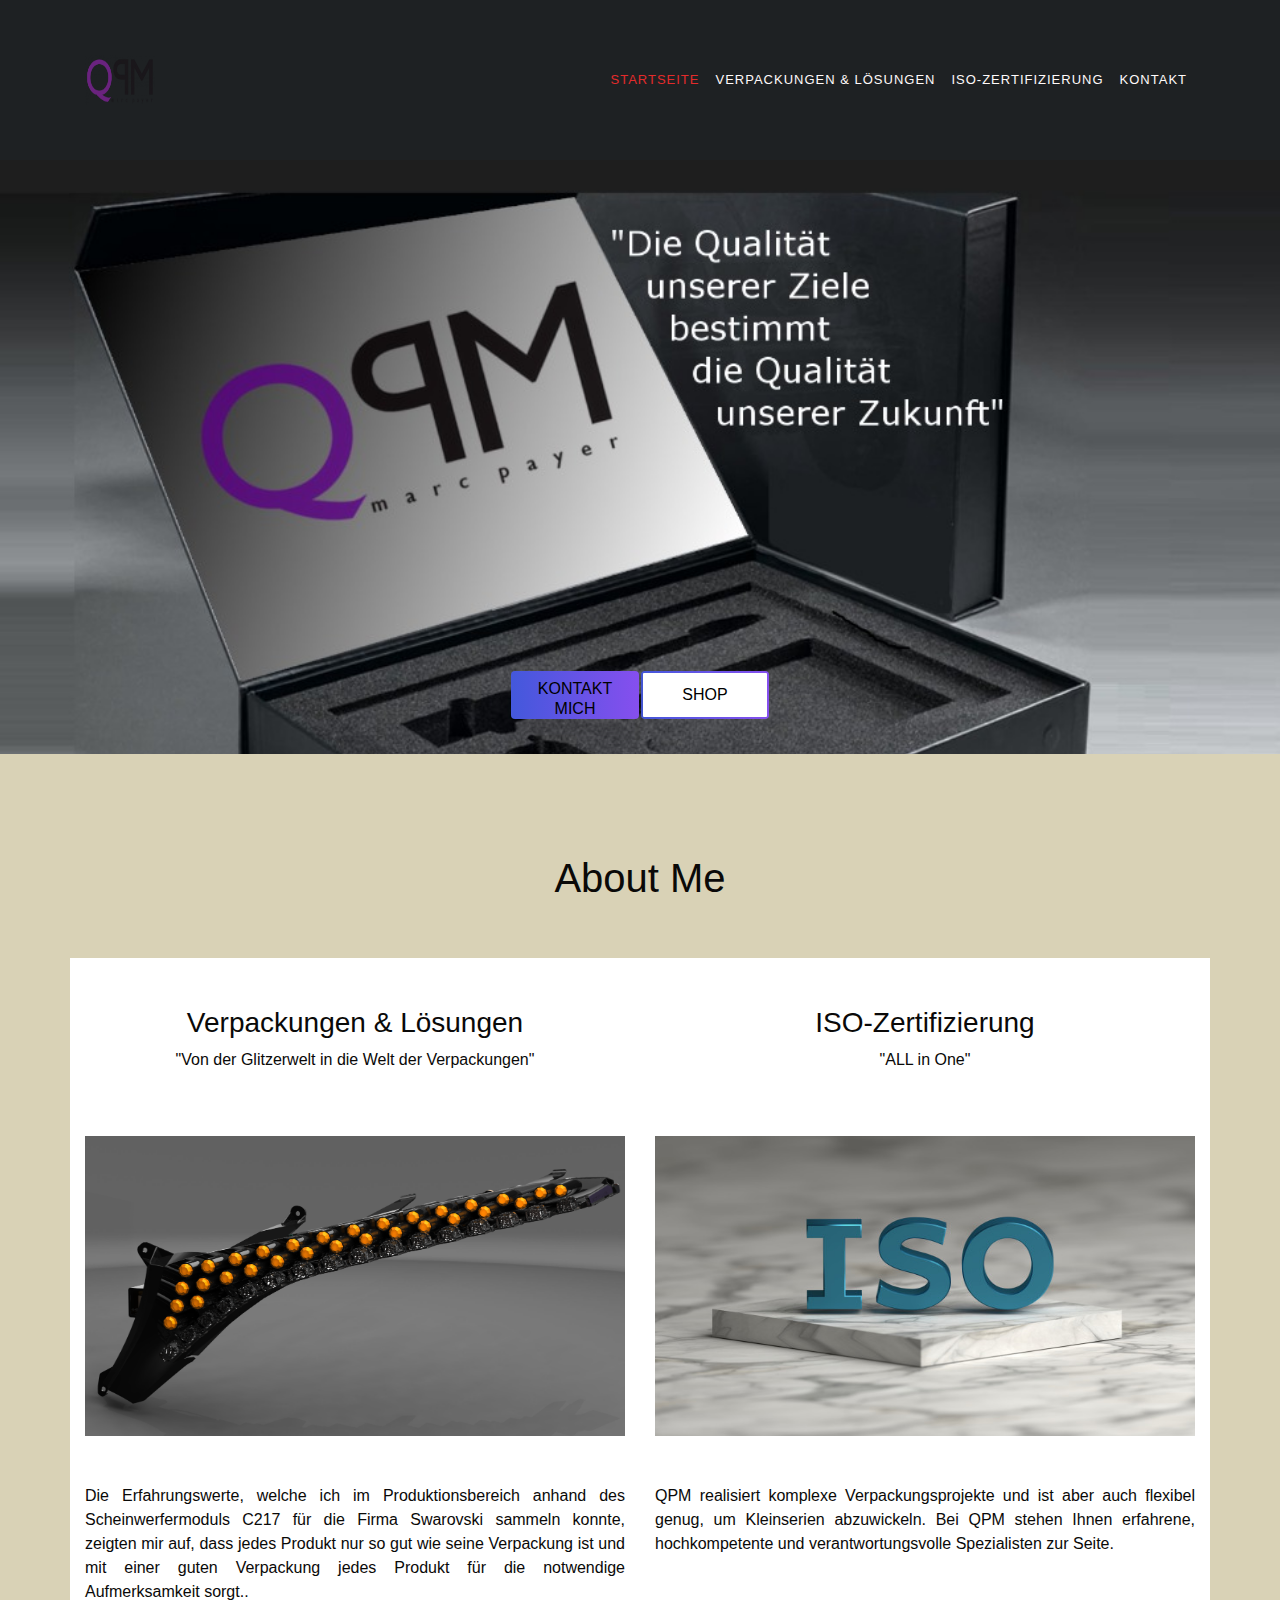
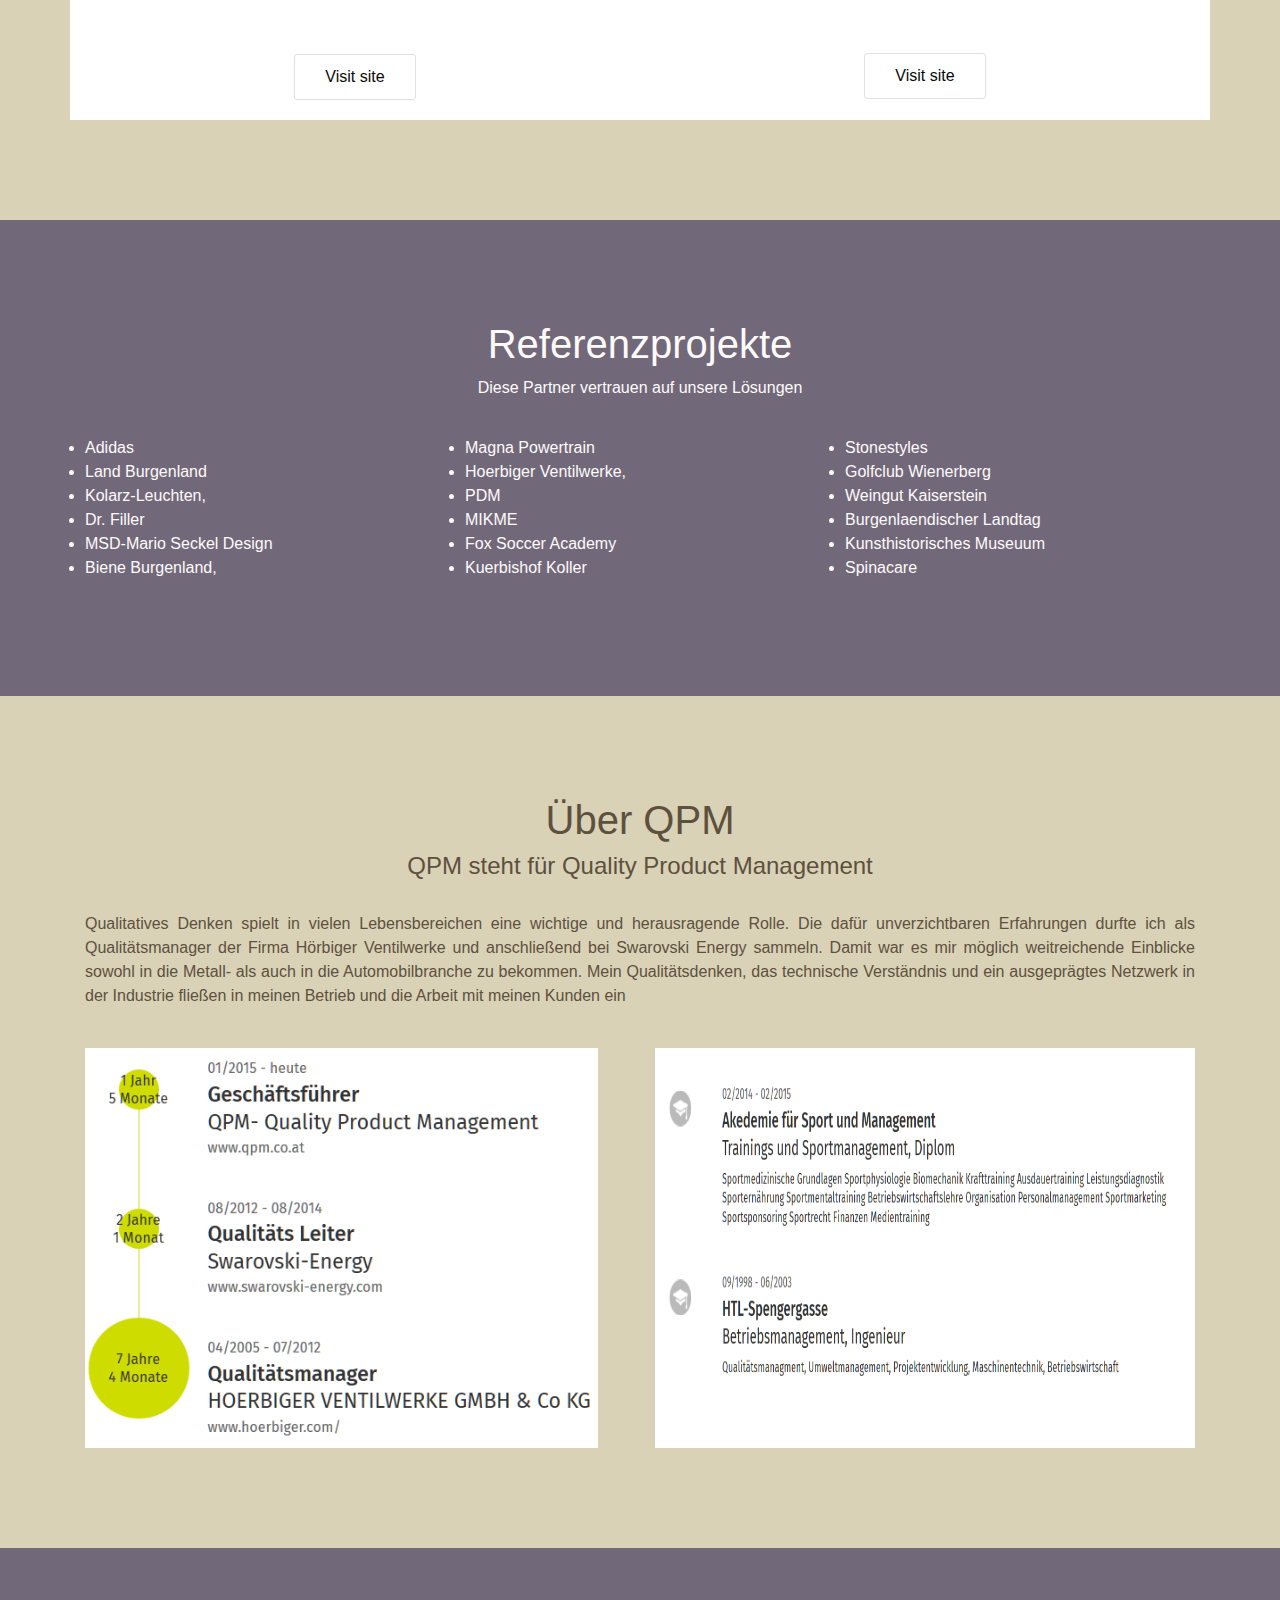
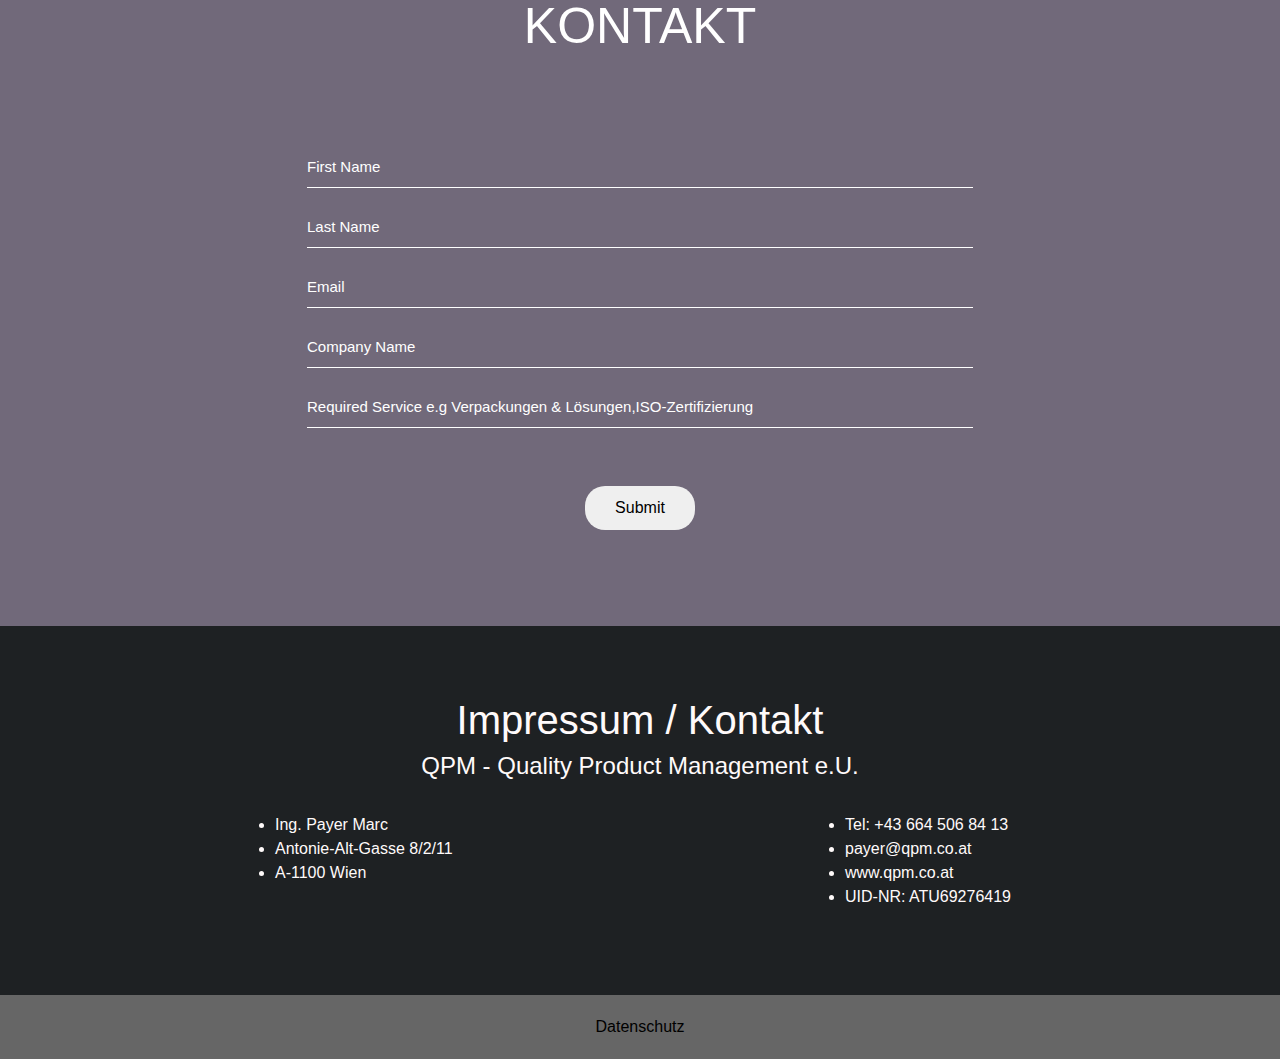
<file: index.html>
<!DOCTYPE html>
<html>
<head>
	<title>QPM</title>

	<meta name="viewport" content="width=device-width, initial-scale=1.0">
  <link rel="stylesheet" type="text/css" href="style.css">

	<link rel="stylesheet" href="https://maxcdn.bootstrapcdn.com/bootstrap/4.5.2/css/bootstrap.min.css">
<link rel="stylesheet" type="text/css" href="style.css">

<!------- font Awesome cdn ----------------------->
<link rel="stylesheet" href="https://cdnjs.cloudflare.com/ajax/libs/font-awesome/5.15.1/css/all.min.css" integrity="sha512-+4zCK9k+qNFUR5X+cKL9EIR+ZOhtIloNl9GIKS57V1MyNsYpYcUrUeQc9vNfzsWfV28IaLL3i96P9sdNyeRssA==" crossorigin="anonymous" />

</head>
<body>
 <main class="main-site">
  <!--================================================ nav area starts =========================-->
  <section class="nav-area">
     <div class="container">
      <nav class="navbar navbar-expand-lg navbar-dark">
       
  <!-- Brand -->
  <a class="navbar-brand" href="#"><img src="imag/dash/logo.png" class="imag-fluid"></a>

  <!-- Toggler/collapsibe Button -->
  <button class="navbar-toggler" type="button" data-toggle="collapse" data-target="#collapsibleNavbar">
    <span class="navbar-toggler-icon"></span>
  </button>

  <!-- Navbar links -->
  <div class="collapse navbar-collapse" id="collapsibleNavbar">
    <ul class="navbar-nav ml-auto text-right">
      <li class="nav-item active">
        <a class="nav-link" href="#">Startseite</a>
      </li>
      <li class="nav-item">
        <a class="nav-link" href="packging.html">Verpackungen & Lösungen</a>
      </li>
      <li class="nav-item">
        <a class="nav-link" href="Iso.html">ISO-Zertifizierung</a>
      </li>
      <li class="nav-item">
        <a class="nav-link" href="#Kontakt">Kontakt</a>

      </li>
    </ul>
  </div>

</nav>
</div>
</section>

<!--================================================ nav area ends =========================================-->
      
  <!--============================================== header area starts =====================================-->
  <section class="header-area">
    <div class="site-button d-flex">
                  <div class="btn-first d-flex flex-row flex-wrap">
                    <button type="button" id="#contact" class="btn button primary-button text-uppercase"><a href="#contact"> Kontakt mich</a></button>
                    <button type="button" class="btn button secondary-button text-uppercase"><a href="#">Shop</a></button>
                  </div>

                  
                </div>
  </section>


  <!--============================================= header area ends ==========================================-->


  <!--======================================About me starts ======================================-->
  <section class="about-me-area">
    <div class="container">
      <div class="justify-content-center pb-5">
        <h1 class="text-center">About Me</h1>
      </div>
      <div class="row">
        <div class="col-area col-sm-12 col-md-6 col-lg-6">
          <div class="inner">
          <div class="justify-content-center py-5">
            <h3 class="text-center">Verpackungen & Lösungen</h3>
            <p class="text-center">"Von der Glitzerwelt in die Welt der Verpackungen"</p>
          </div>
          <div class="imag-area pb-5">
            <img src="imag/New folder/packaging_img1.png" class="img-fluid"> 
          </div> 
           <div class="about-me-area-text">
              <p>Die Erfahrungswerte, welche ich im Produktionsbereich anhand des Scheinwerfermoduls C217 für die Firma Swarovski sammeln konnte, zeigten mir auf, dass jedes Produkt nur so gut wie seine Verpackung ist und mit einer guten Verpackung jedes Produkt für die notwendige Aufmerksamkeit sorgt..</p>
            </div>
          <div class="about-me-area-link d-flex  justify-content-center ">
            <a href="packging.html" class="border">Visit site</a> 
          </div> 
        </div>
        </div>

          <div class="col-area col-sm-12 col-md-6 col-lg-6">
           <div class="inner">
          <div class="justify-content-center py-5">
            <h3 class="text-center">ISO-Zertifizierung</h3>
            <p class="text-center">"ALL in One"</p>
          </div>
          <div class="imag-area pb-5">
           
            <img src="1.jpg" class="img-fluid"> 
          </div>

           <div class="about-me-area-text">
              <p>QPM realisiert komplexe Verpackungsprojekte und ist aber auch flexibel genug, um Kleinserien abzuwickeln. Bei QPM stehen Ihnen erfahrene, hochkompetente und verantwortungsvolle Spezialisten zur Seite.</p>
            </div> 
          <div class="about-me-area-link2 d-flex justify-content-center ">
            <a href="Iso.html" class="border">Visit site</a> 
          </div> 
        </div>
      </div>
        
      </div>
      
    </div>
  </section>



  <!--======================================About me ends ======================================-->
  <section class="link-area" id="link">
    <div class="container">
      <div class="link-area-heading justify-content-center">
      <h1 class="text-center">Referenzprojekte</h1>
      <p class="text-center">Diese Partner vertrauen auf unsere Lösungen</p>
    </div>
    <div class="row">
      <div class="col-sm-12 col-md-4 col-ld-4">
        <ul>
          <li>
            <a href="https://www.adidas.at/">Adidas</a>
          </li>
          <li>
            <a href="https://www.burgenland.at/">Land Burgenland</a>
          </li>
          <li>
            <a href="https://www.kolarz.at/">Kolarz-Leuchten,</a>
          </li>
          <li>
            <a href="http://www.dr-filler-at/">Dr. Filler</a>
          </li>
           <li>
            <a href="https://marioseckel.at/">MSD-Mario Seckel Design</a>
          </li>
          <li>
            <a href="https://www.burgenland.at/">Biene Burgenland,</a>
          </li>
        </ul>
      </div>
      <div class="col-sm-12 col-md-4 col-ld-4">
        <ul>
          <li>
            <a href="https://www.magna.com/">Magna Powertrain</a>
          </li>
          <li>
            <a href="https://www.hoerbiger.com/">Hoerbiger Ventilwerke,</a>
          </li>
          <li>
            <a href="http://www.pdmmethode/">PDM</a>
          </li>
          <li>
            <a href="https://www.mikme.com/">MIKME</a>
          </li>
           <li>
            <a href="https://www.foxsoccer.academy/">Fox Soccer Academy</a>
          </li>
           <li>
            <a href="https://www.kuerbishof-koller.at/">Kuerbishof Koller</a>
          </li>
        </ul> 
      </div>
      <div class="col-sm-12 col-md-4 col-ld-4">
        <ul>
          <li>
            <a href="https://www.gravurwelt.at/">Stonestyles</a>
          </li>
          <li>
            <a href="https://www.cityandcountry.at/">Golfclub Wienerberg</a>
          </li>
          <li>
            <a href="http://www.kaiserstein.com/">Weingut Kaiserstein</a>
          </li>
          <li>
            <a href="http://www.bgld-landtag.at/home.html">Burgenlaendischer Landtag</a>
          </li>
           <li>
            <a href="https://www.khm.at/">Kunsthistorisches Museuum</a>
          </li>
           <li>
            <a href="http://www.spinacare.at/">Spinacare</a>
          </li>
        </ul>

        
      </div>
      
    </div>    
    </div>
  </section>

   <!--======================================link area ends ======================================-->


   <!--======================================About area starts ======================================-->
   <section class="about-area" id="about">
     <div class="container">
      <div class="about-area-heading justify-content-center pb-4">
        <h1 class="text-center">Über QPM</h1>
        <h4 class="text-center">QPM steht für Quality Product Management</h4>
      </div>
      <div class="about-area-text pb-4">
        <p>Qualitatives Denken spielt in vielen Lebensbereichen eine wichtige und herausragende Rolle. Die dafür unverzichtbaren Erfahrungen durfte ich als Qualitätsmanager der Firma Hörbiger Ventilwerke und anschließend bei Swarovski Energy sammeln. Damit war es mir möglich weitreichende Einblicke sowohl in die Metall- als auch in die Automobilbranche zu bekommen.
Mein Qualitätsdenken, das technische Verständnis und ein ausgeprägtes Netzwerk in der Industrie fließen in meinen Betrieb und die Arbeit mit meinen Kunden ein</p>
        
      </div>
      <div class="row">
        <div class=" col-area col-sm-12 col-md-6 col-lg-6">
          <img src="imag/New folder/about_carreer.png" class="img-fluid"> 
        </div>
        <div class="col-area col-sm-12 col-md-6 col-lg-6">
          <img src="imag/New folder/about_education.png" class="img-fluid">
          
        </div>
        
      </div>
       
     </div>
   </section>
   <!--======================================about area ends ======================================-->




   <!--====================================== Conatct area starts ================================-->


  <section class="Contact-area" id="contact">
          <div class="container">
              <div class="Contact-area-heading">
              <h2 class="text-uppercase text-center text-white">Kontakt</h2>
            </div>
            <div class="row row-area">
              <div class="col-area col-lg-8">
                <form class="form-area">
                  <div class="form-group">
                    <input type="name" name="fname" class="form-control" placeholder="First Name">
                    
                  </div>
                  <div class="form-group">
                    <input type="name" name="lname" class="form-control" placeholder="Last Name">
                    
                  </div>
                  <div class="form-group">
                    <input type="name" name="email" class="form-control" placeholder="Email">
                    
                  </div>
                  <div class="form-group">
                    <input type="name" name="company" class="form-control" placeholder="Company Name">
                    
                  </div>
                  <div class="form-group">
                    <input type="name" name="service" class="form-control" placeholder="Required Service e.g Verpackungen & Lösungen,ISO-Zertifizierung">
                    
                  </div>
                   <div class=" form-group d-flex justify-content-center mt-5">
                    <input type="button" value="Submit" name="service" class="btn-area">
                    
                  </div>
                  
                </form>
                
              </div>
              
            </div>
            
          </div>
          
        </section>

   <!--=======================================contact area starts =============================-->




   <!--======================================footer area starts ======================================-->
   <footer class="footer-area" id="Kontakt">
    <div class="container">
      <div class="justify-content-center pb-4">
        <h1 class="text-center">Impressum / Kontakt</h1>
        <h4 class="text-center">QPM - Quality Product Management e.U.</h4>
      </div>

      <div class="row">
        <div class="col-sm-4 col-md-4 col-lg-4 offset-2">
          <ul>
            <li>
              Ing. Payer Marc
            </li>
            <li>
              Antonie-Alt-Gasse 8/2/11
            </li>
            <li>
              A-1100 Wien
            </li>
          </ul>
          
        </div>

        <div class="col-sm-4 col-md-4 col-lg-4 offset-2">
          <ul>
            <li>
              Tel: +43 664 506 84 13
            </li>
            <li>
              <a href="">payer@qpm.co.at</a>
            </li>
            <li>
              <a href="https://www.qpm.co.at/">www.qpm.co.at</a>
            </li>
            <li>
              <p>UID-NR: ATU69276419</p>
            </li>
          </ul>
          
        </div>
        
      </div> 
    </div>
     
   </footer>

   <!--======================================footer area ends ======================================-->



   <section class="piracy-area">
    <div class="container">
      <div class="justify-content-center">
        <a href="privacy.html">Datenschutz</a>
      </div>
      
    </div>
     
   </section>


   
 </main>

 











<!-- jQuery library -->
<script src="https://ajax.googleapis.com/ajax/libs/jquery/3.5.1/jquery.min.js"></script>

<!-- Popper JS -->
<script src="https://cdnjs.cloudflare.com/ajax/libs/popper.js/1.16.0/umd/popper.min.js"></script>

<!-- Latest compiled JavaScript -->
<script src="https://maxcdn.bootstrapcdn.com/bootstrap/4.5.2/js/bootstrap.min.js"></script>

</body>

</html>
</file>
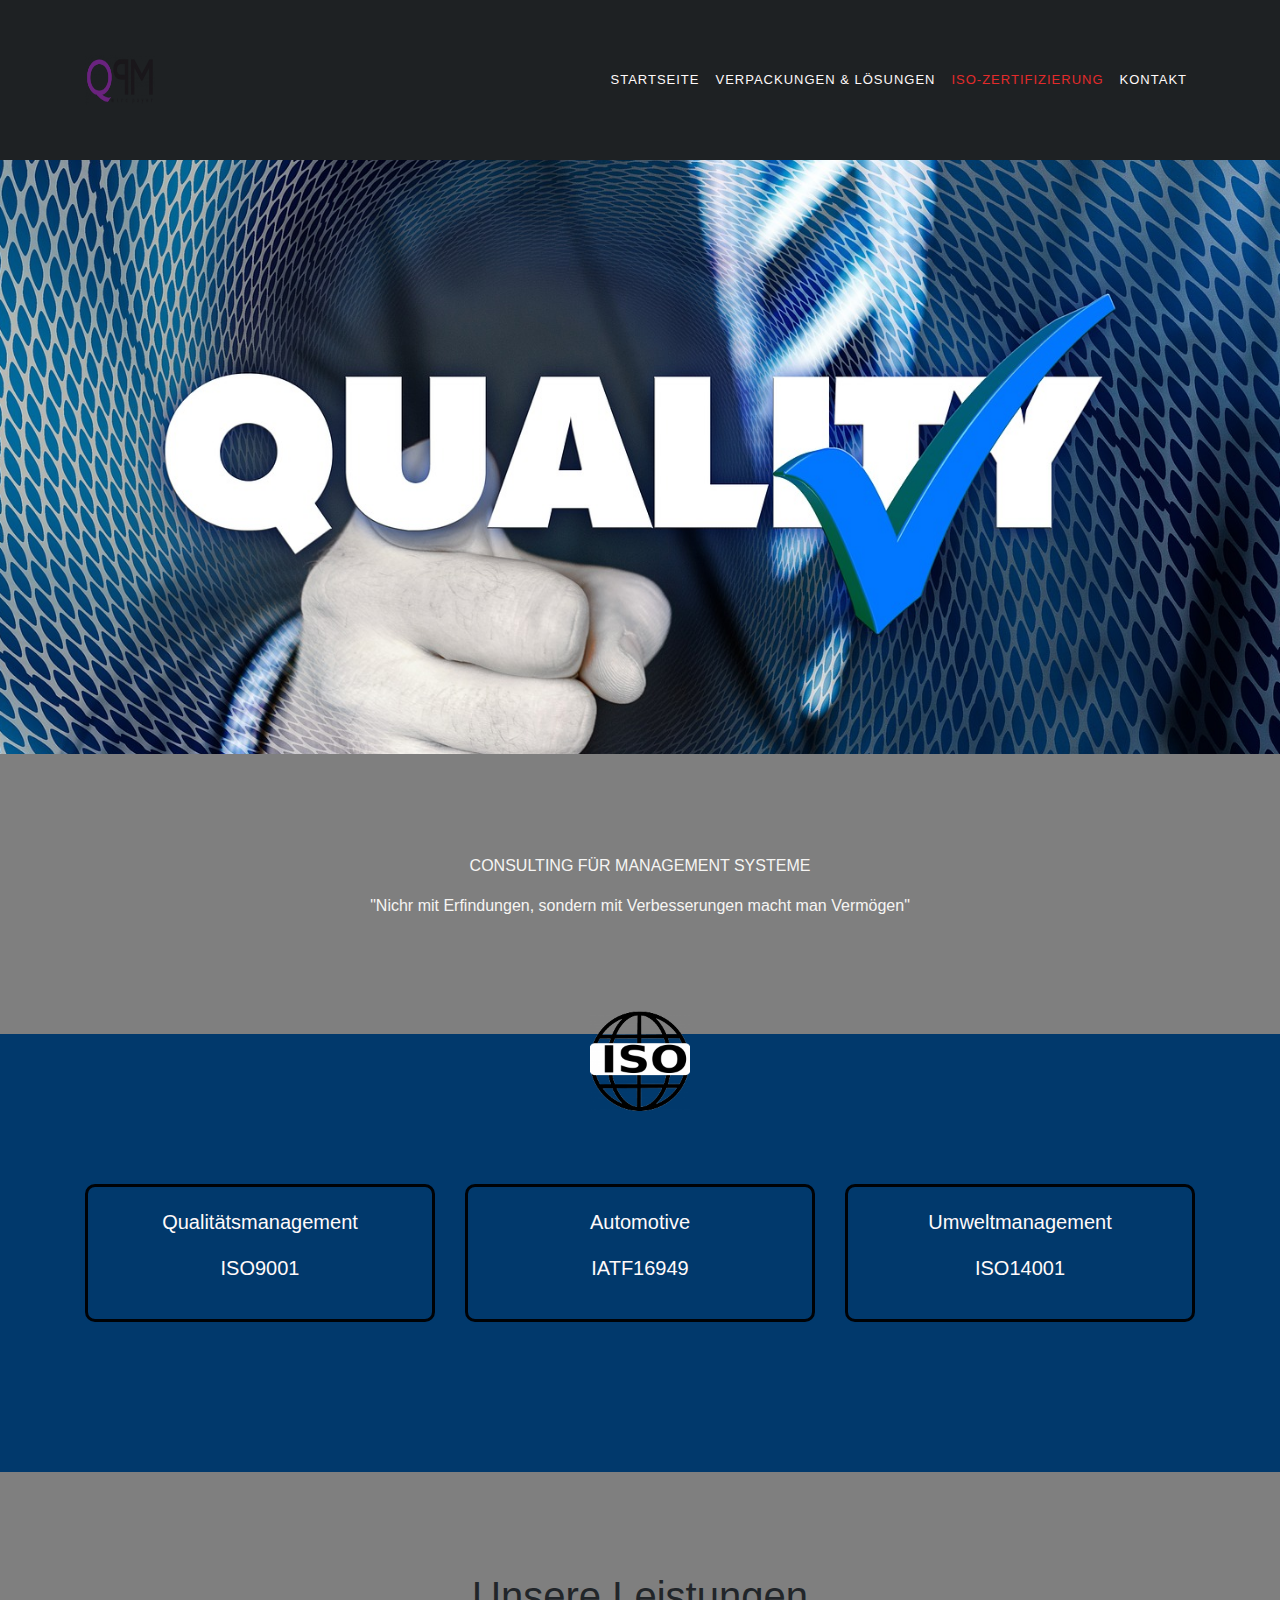
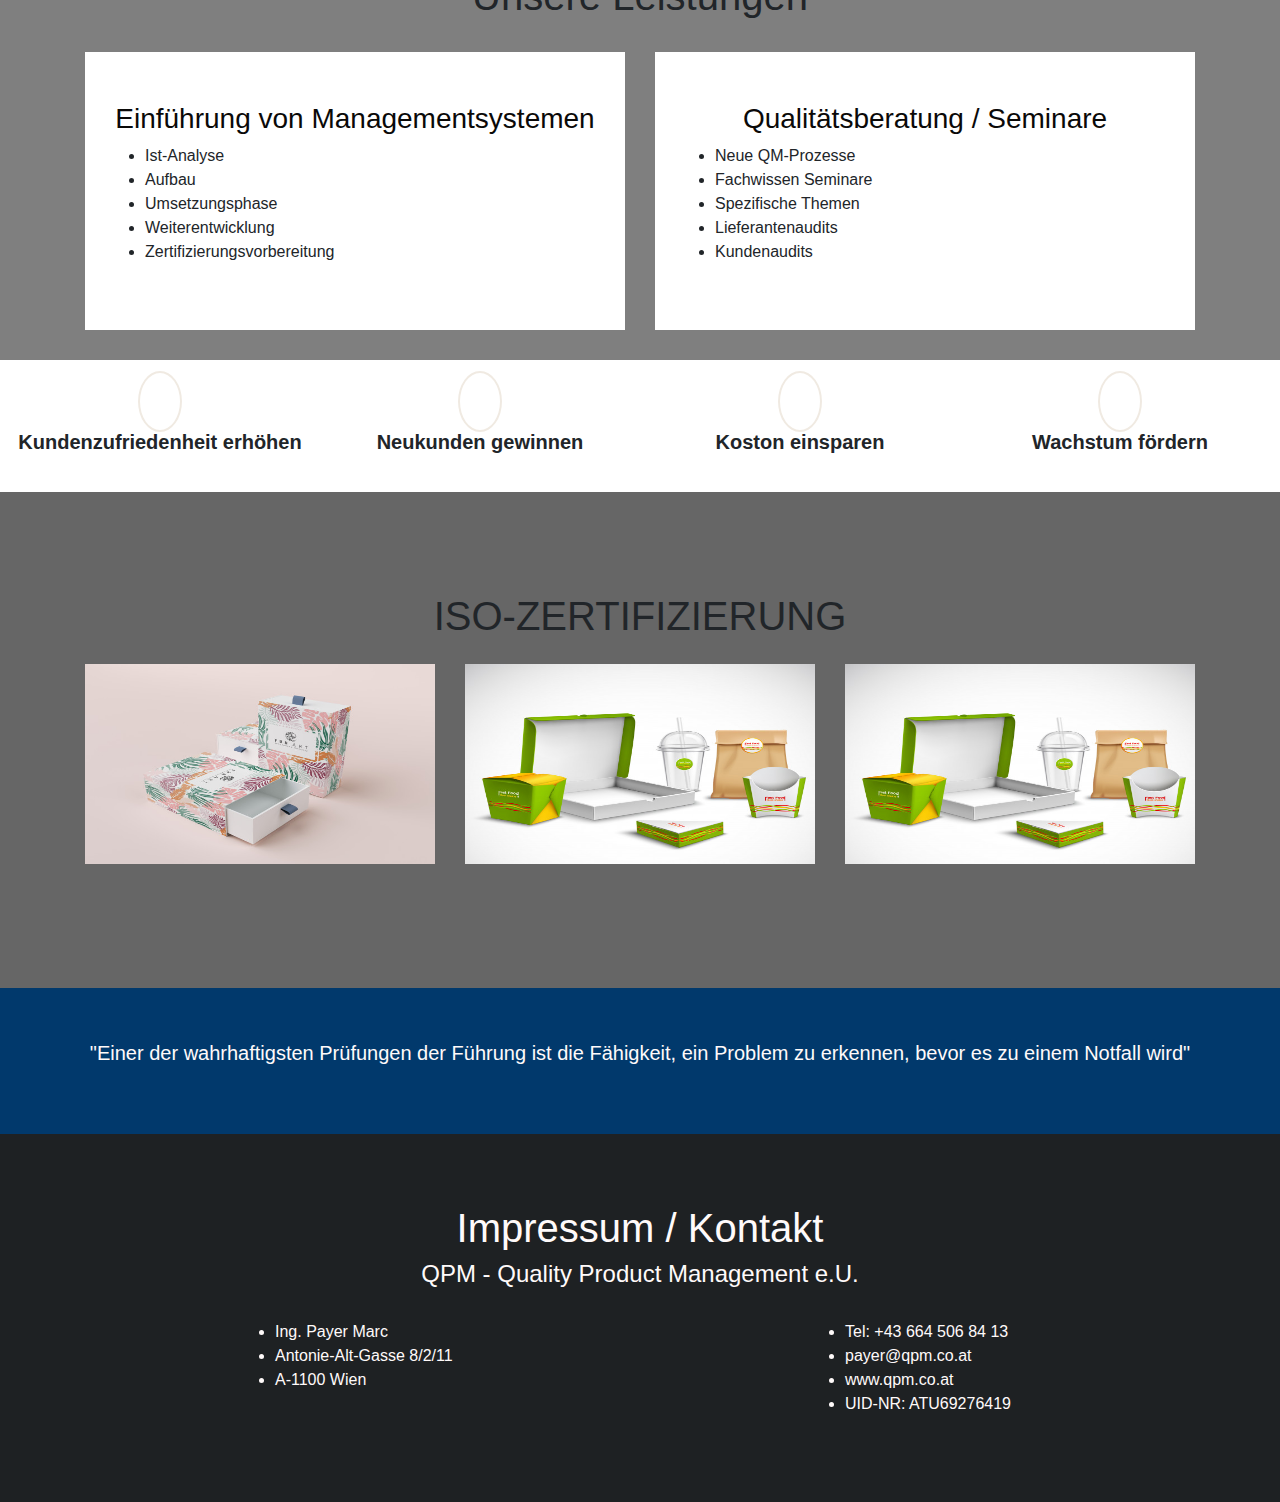
<file: Iso.html>
<!DOCTYPE html>
<html>
<head>
	<title>QPM</title>

	<meta name="viewport" content="width=device-width, initial-scale=1.0">
  <link rel="stylesheet" type="text/css" href="style.css">

	<link rel="stylesheet" href="https://maxcdn.bootstrapcdn.com/bootstrap/4.5.2/css/bootstrap.min.css">
<link rel="stylesheet" type="text/css" href="style.css">

<!------- font Awesome cdn ----------------------->
<link rel="stylesheet" href="https://cdnjs.cloudflare.com/ajax/libs/font-awesome/5.15.1/css/all.min.css" integrity="sha512-+4zCK9k+qNFUR5X+cKL9EIR+ZOhtIloNl9GIKS57V1MyNsYpYcUrUeQc9vNfzsWfV28IaLL3i96P9sdNyeRssA==" crossorigin="anonymous" />

</head>
<body>
 <main class="main-site">
  <!--================================================ nav area starts =========================-->
  <section class="nav-area">
     <div class="container">
      <nav class="navbar navbar-expand-lg navbar-dark">
       
  <!-- Brand -->
  <a class="navbar-brand" href="#"><img src="imag/dash/logo.png" class="imag-fluid"></a>


  <!-- Toggler/collapsibe Button -->
  <button class="navbar-toggler" type="button" data-toggle="collapse" data-target="#collapsibleNavbar">
    <span class="navbar-toggler-icon"></span>
  </button>

  <!-- Navbar links -->
  <div class="collapse navbar-collapse" id="collapsibleNavbar">
    <ul class="navbar-nav ml-auto text-right">
      <li class="nav-item">
        <a class="nav-link" href="index.html">Startseite</a>
      </li>
      <li class="nav-item ">
        <a class="nav-link" href="packging.html">Verpackungen & Lösungen</a>
      </li>
      <!--<li class="nav-item">
        <a class="nav-link" href="#design">Design / Materialien</a>
      </li>-->
      <li class="nav-item active">
        <a class="nav-link" href="Iso.html">ISO-Zertifizierung</a>
      </li>
      <!--<li class="nav-item">
        <a class="nav-link" href="#link">Referenzprojekte</a>

      </li>

        <li class="nav-item">
        <a class="nav-link" href="#about">Über</a>

      </li>-->
      <li class="nav-item">
        <a class="nav-link" href="#Kontakt">Kontakt</a>

      </li>
    </ul>
  </div>

</nav>
</div>
</section>

<!--================================================ nav area ends =========================================-->
      
  <!--============================================== header area starts =====================================-->
  <section class="iso-header-area">
  </section>


  <!--============================================= header area ends ==========================================-->


  <!--============================================= iso text area starts==========================================-->
 <section class="iso-text-area">
    <div class="container">
      <div class="justify-content-center">
        <p class="text-center">CONSULTING FÜR MANAGEMENT SYSTEME</p>
        <p class="text-center">"Nichr mit Erfindungen, sondern mit Verbesserungen macht man Vermögen"</p>
      </div>  
    </div> 
  </section>
  <!--======================================iso text area starts ======================================-->

  <section class="iso-certification-area">
    <div class="container">
      <div class="img-area pb-4">
        <img src="iso-logo.png" class="imag-fluid text-center">
      </div>
      <div class="row">
        <div class="col-sm-12 col-md-4 col-lg-4">
          <div class="iso-col">
            <p class="text-center">Qualitätsmanagement </p>
            <p class="text-center">ISO9001</p>
            
          </div>
          
        </div>
         <div class="col-sm-12 col-md-4 col-lg-4">
          <div class="iso-col">
            <p class="text-center">Automotive </p>
            <p class="text-center">IATF16949</p>
            
          </div>
          
        </div>
         <div class="col-sm-12 col-md-4 col-lg-4">
          <div class="iso-col">
            <p class="text-center">Umweltmanagement</p>
            <p class="text-center">ISO14001</p>
            
          </div>
          
        </div>
        
      </div>
      
    </div>
  </section>
  <!--================================== iso text area ends==============================-->
  <!--================================== iso list area starts=============================-->



  <section class="iso-list-area">
    <div class="container">
      <div class="imgss-area pb-4">
        <h1 class="text-center">Unsere Leistungen</h1>
      </div>
      <div class="row row1">
        <div class="col-sm-12 col-md-6 col-lg-6">
          <div class="iso-list">
            <h3 class="text-center">Einführung von Managementsystemen</h3>
             <ul>
              <li>
              Ist-Analyse 
              </li>
              <li> 
              Aufbau 
              </li>
              <li> 
              Umsetzungsphase 
              </li>
              <li> 
              Weiterentwicklung 
              </li>
              <li> 
              Zertifizierungsvorbereitung 
              </li>
            </ul>  
          </div>
          
        </div>
         <div class="col-sm-12 col-md-6 col-lg-6">
          <div class="iso-list">
            <h3 class="sec-heading text-center">Qualitätsberatung / Seminare</h3>
             <ul class="sec-ul">
              <li> 
              Neue QM-Prozesse
              </li>
              <li> 
              Fachwissen Seminare
              </li>
              <li> 
              Spezifische Themen
              </li>
              <li> 
              Lieferantenaudits 
              </li>
              <li> 
              Kundenaudits
              </li>
            </ul>
           
            
          </div>
          
        </div>
      </div>


      
    </div>

      <div class="row row-area mx-auto">
      <div class="col-sm-12 col-md-3 col-lg-3">
        <p class="text-center"><i class="fa fa-check" aria-hidden="true"></i></p>
        <h5 class="text-center">Kundenzufriedenheit erhöhen</h5>
        
      </div>
      <div class="col-sm-12 col-md-3 col-lg-3">
               <p class="text-center"><i class="fa fa-check" aria-hidden="true"></i></p>
        <h5 class="text-center">Neukunden gewinnen</h5>
        
      </div>
      <div class="col-sm-12 col-md-3 col-lg-3">
               <p class="text-center"><i class="fa fa-check" aria-hidden="true"></i></p>
        <h5 class="text-center">Koston einsparen</h5>
        
      </div>
      <div class="col-sm-12 col-md-3 col-lg-3">
               <p class="text-center"><i class="fa fa-check" aria-hidden="true"></i></p>
        <h5 class="text-center">Wachstum fördern</h5>
        
      </div>
      
    </div>



    <section class="iso-crousel-area">
    <div class="container mb-4">
      <div class="justify-content-center mb-4">
        <h1 class="text-center">ISO-ZERTIFIZIERUNG</h1>
      </div>


    <!--Carousel Wrapper-->
    <div id="multi-item-example" class="carousel slide carousel-multi-item" data-ride="carousel">

      <!--Controls-->
      <!--<div class="controls-top">
        <a class="btn-floating" href="#multi-item-example" data-slide="prev"><i class="fa fa-chevron-left"></i></a>
        <a class="btn-floating" href="#multi-item-example" data-slide="next"><i class="fa fa-chevron-right"></i></a>
      </div>-->
      <!--/.Controls-->

      <!--Indicators-->
      
      <!--<ol class="carousel-indicators">
        <li data-target="#multi-item-example" data-slide-to="0" class="active"></li>
        <li data-target="#multi-item-example" data-slide-to="1"></li>
        <li data-target="#multi-item-example" data-slide-to="2"></li>
        <li data-target="#multi-item-example" data-slide-to="3"></li>
        <li data-target="#multi-item-example" data-slide-to="4"></li>
        <li data-target="#multi-item-example" data-slide-to="5"></li>
      </ol>-->
      <!--/.Indicators-->

      <!--Slides-->
      <div class="carousel-inner" role="listbox">

        <!--First slide-->
        <div class="carousel-item active">

          <div class="row">
            <div class="col-sm-12 col-md-4 col-lg-4">
              <img src="crousel/3.jpg" class="img-fluid">
              
            </div>

            <div class="col-sm-12 col-md-4 col-lg-4 clearfix d-none d-md-block">
             <img src="crousel/5.jpg" class="img-fluid">
            </div>

            <div class="col-sm-12 col-md-4 col-lg-4 clearfix d-none d-md-block">
             <img src="crousel/5.jpg" class="img-fluid">
            </div>
          </div>

      </div>
        <!--/.First slide-->

        <!--Second slide-->
        <div class="carousel-item">
   <div class="row">
            <div class="col-sm-12 col-md-4 col-lg-4">
              <img src="crousel/6.jpg" class="img-fluid">
              
            </div>

            <div class="col-sm-12 col-md-4 col-lg-4 clearfix d-none d-md-block">
             <img src="crousel/5.jpg" class="img-fluid">
            </div>

            <div class="col-sm-12 col-md-4 col-lg-4 clearfix d-none d-md-block">
             <img src="crousel/3.jpg" class="img-fluid">
            </div>
          </div>
          </div>

      
        <!--/.Second slide-->

        <!--Third slide-->
        <div class="carousel-item">

         <div class="row">
            <div class="col-sm-12 col-md-4 col-lg-4">
              <img src="crousel/5.jpg" class="img-fluid">
              
            </div>

            <div class="col-sm-12 col-md-4 col-lg-4 clearfix d-none d-md-block">
             <img src="crousel/3.jpg" class="img-fluid">
            </div>

            <div class="col-sm-12 col-md-4 col-lg-4 clearfix d-none d-md-block">
             <img src="crousel/6.jpg" class="img-fluid">
            </div>
          </div>

        </div>
        <!--/.Third slide-->
        <div class="carousel-item">

             <div class="row">
            <div class="col-sm-12 col-md-4 col-lg-4">
              <img src="crousel/6.jpg" class="img-fluid">
              
            </div>

            <div class="col-sm-12 col-md-4 col-lg-4 clearfix d-none d-md-block">
             <img src="crousel/5.jpg" class="img-fluid">
            </div>

            <div class="col-sm-12 col-md-4 col-lg-4 clearfix d-none d-md-block">
             <img src="crousel/3.jpg" class="img-fluid">
            </div>
          </div>

        </div>
       

      </div>
      <!--/.Slides-->

    </div>
    <!--/.Carousel Wrapper-->

      <!--Controls-->
      <div class="controls-top d-flex">
        <a class="btn-floating" href="#multi-item-example" data-slide="prev"><i class="fa fa-chevron-left"></i></a>
        <a class="btn-floating" href="#multi-item-example" data-slide="next"><i class="fa fa-chevron-right"></i></a>
      </div>
      <!--/.Controls-->


  </div>

  </section>

  </section>


  <!--=================================== iso list area ends =================================-->


  <!--===================================== last text area starts =============================-->
  <section class="last-text-area">
    <div class="container">
      <div class="justify-content-center">
        <p class="text-center">"Einer der wahrhaftigsten Prüfungen der Führung ist die Fähigkeit,
                 ein Problem zu erkennen,
                bevor es zu einem Notfall wird"
        </p> 
      </div> 
    </div>
  </section>


  <!--===================================== last text area ends =============================-->


  


  <!--======================================footer area starts ======================================-->
   <footer class="footer-area" id="Kontakt">
    <div class="container">
      <div class="justify-content-center pb-4">
        <h1 class="text-center">Impressum / Kontakt</h1>
        <h4 class="text-center">QPM - Quality Product Management e.U.</h4>
      </div>

      <div class="row">
        <div class="col-sm-4 col-md-4 col-lg-4 offset-2">
          <ul>
            <li>
              Ing. Payer Marc
            </li>
            <li>
              Antonie-Alt-Gasse 8/2/11
            </li>
            <li>
              A-1100 Wien
            </li>
          </ul>
          
        </div>

        <div class="col-sm-4 col-md-4 col-lg-4 offset-2">
          <ul>
            <li>
              Tel: +43 664 506 84 13
            </li>
            <li>
              <a href="">payer@qpm.co.at</a>
            </li>
            <li>
              <a href="https://www.qpm.co.at/">www.qpm.co.at</a>
            </li>
            <li>
              <p>UID-NR: ATU69276419</p>
            </li>
          </ul>
          
        </div>
        
      </div> 
    </div>
     
   </footer>

   <!--======================================footer area ends ======================================--> 
 </main>

 











<!-- jQuery library -->
<script src="https://ajax.googleapis.com/ajax/libs/jquery/3.5.1/jquery.min.js"></script>

<!-- Popper JS -->
<script src="https://cdnjs.cloudflare.com/ajax/libs/popper.js/1.16.0/umd/popper.min.js"></script>

<!-- Latest compiled JavaScript -->
<script src="https://maxcdn.bootstrapcdn.com/bootstrap/4.5.2/js/bootstrap.min.js"></script>

</body>

</html>
</file>
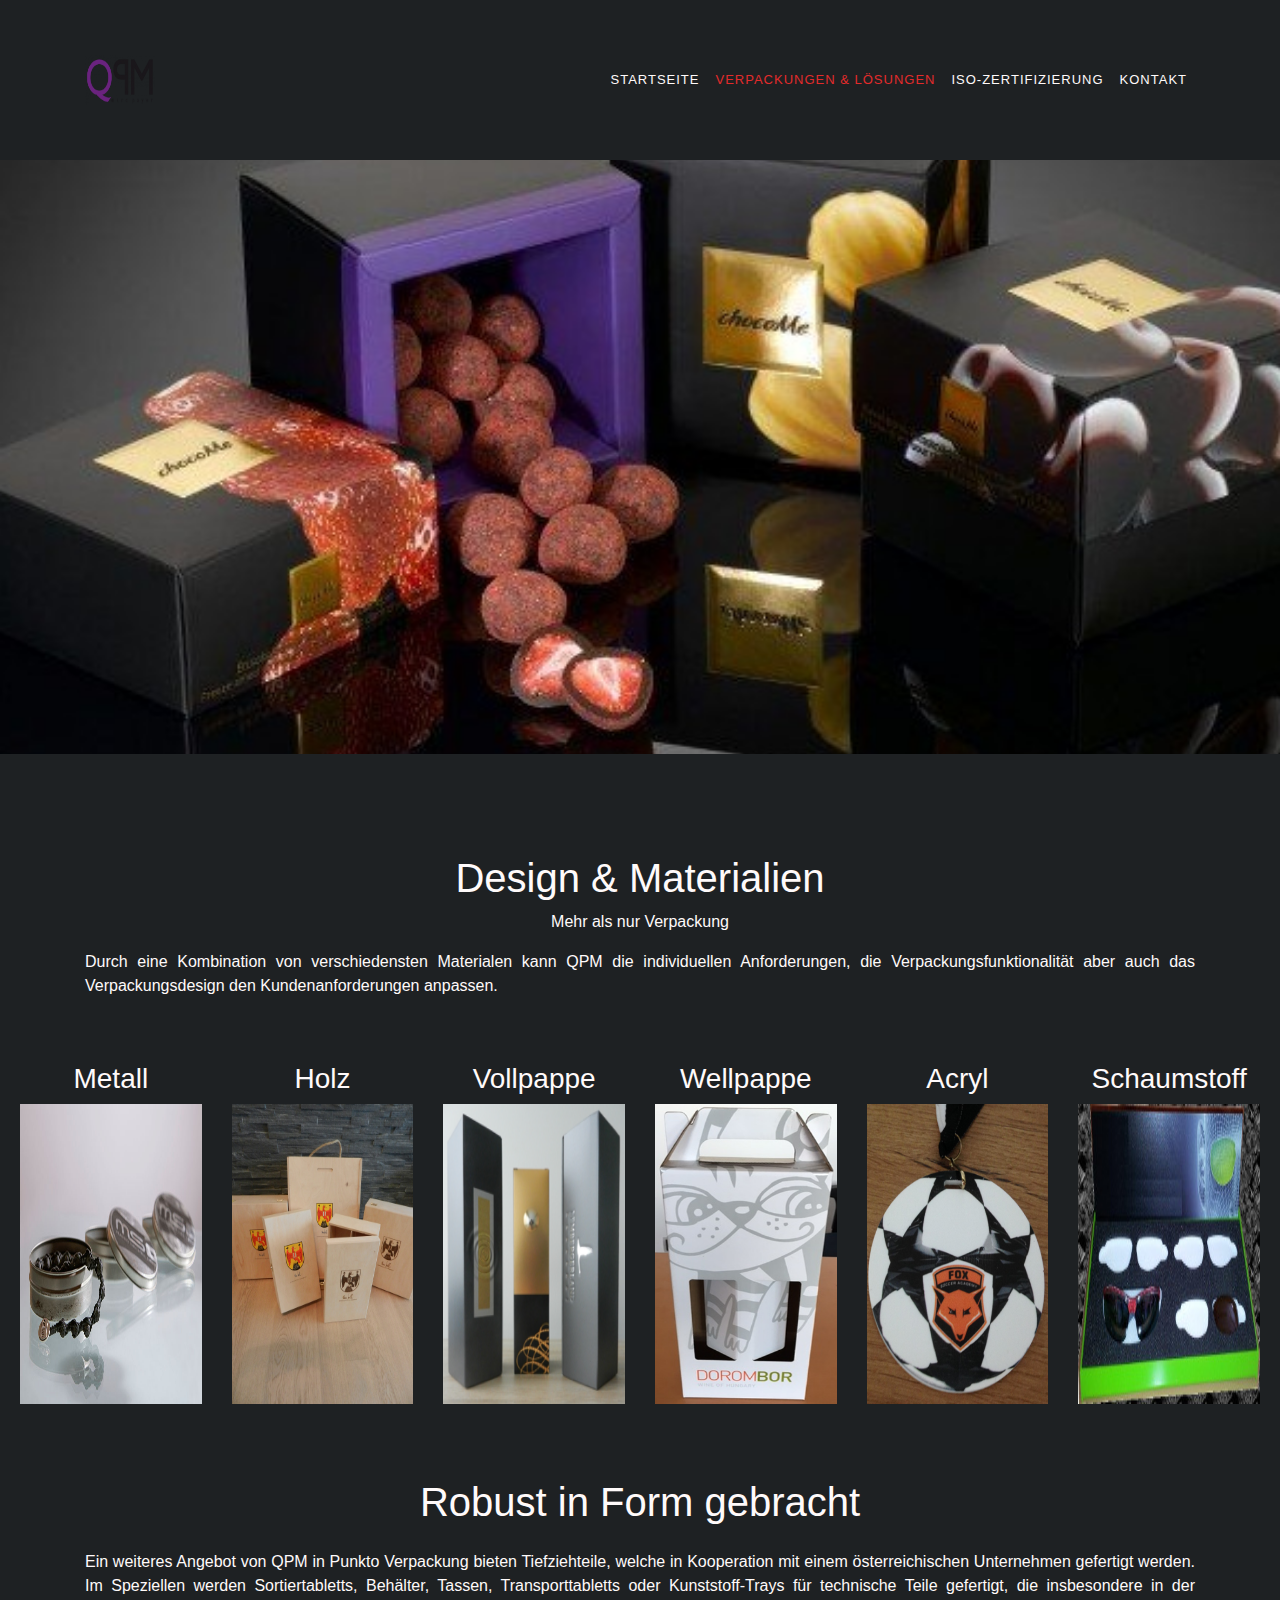
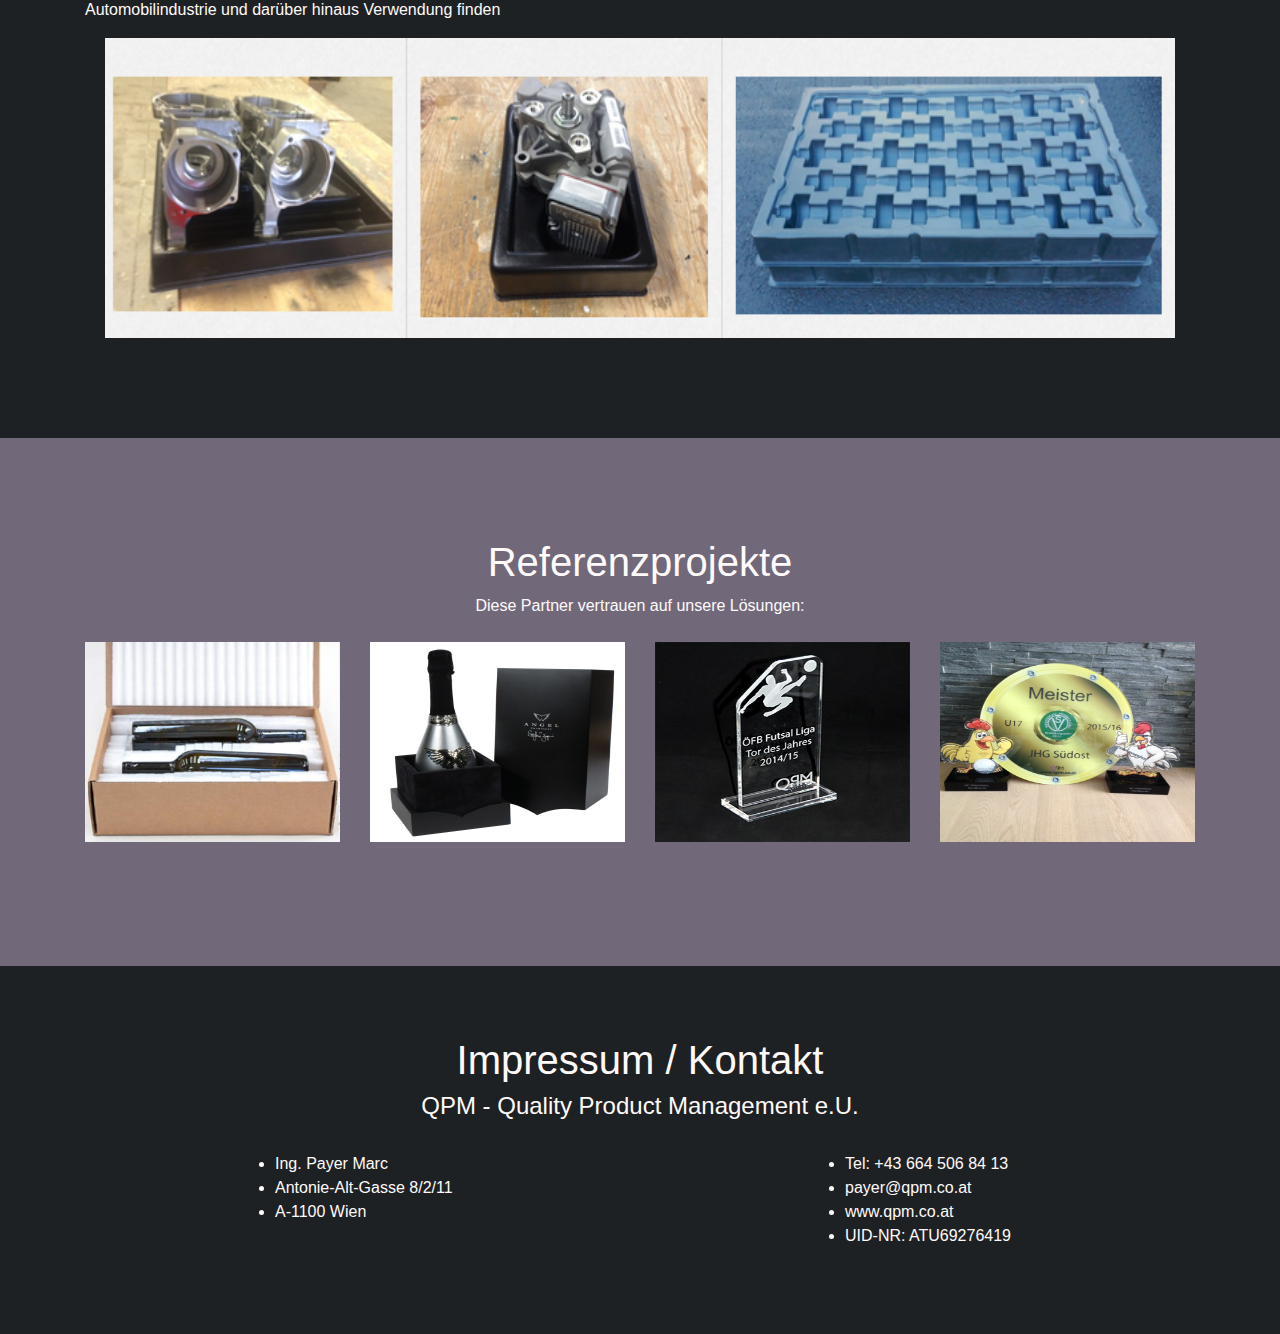
<file: packging.html>
<!DOCTYPE html>
<html>
<head>
	<title>QPM</title>

	<meta name="viewport" content="width=device-width, initial-scale=1.0">
  <link rel="stylesheet" type="text/css" href="style.css">

	<link rel="stylesheet" href="https://maxcdn.bootstrapcdn.com/bootstrap/4.5.2/css/bootstrap.min.css">
<link rel="stylesheet" type="text/css" href="style.css">

<!------- font Awesome cdn ----------------------->
<link rel="stylesheet" href="https://cdnjs.cloudflare.com/ajax/libs/font-awesome/5.15.1/css/all.min.css" integrity="sha512-+4zCK9k+qNFUR5X+cKL9EIR+ZOhtIloNl9GIKS57V1MyNsYpYcUrUeQc9vNfzsWfV28IaLL3i96P9sdNyeRssA==" crossorigin="anonymous" />

</head>
<body>
 <main class="main-site">
  <!--================================================ nav area starts =========================-->
  <section class="nav-area">
     <div class="container">
      <nav class="navbar navbar-expand-lg navbar-dark">
       
  <!-- Brand -->
  <a class="navbar-brand" href="#"><img src="imag/dash/logo.png" class="imag-fluid"></a>


  <!-- Toggler/collapsibe Button -->
  <button class="navbar-toggler" type="button" data-toggle="collapse" data-target="#collapsibleNavbar">
    <span class="navbar-toggler-icon"></span>
  </button>

  <!-- Navbar links -->
  <div class="collapse navbar-collapse" id="collapsibleNavbar">
    <ul class="navbar-nav ml-auto text-right">
      <li class="nav-item ">
        <a class="nav-link" href="index.html">Startseite</a>
      </li>
      <li class="nav-item active">
        <a class="nav-link" href="#">Verpackungen & Lösungen</a>
      </li>
      <!--<li class="nav-item">
        <a class="nav-link" href="#design">Design / Materialien</a>
      </li>--->
      <li class="nav-item">
        <a class="nav-link" href="Iso.html">ISO-Zertifizierung</a>
      </li>
      <!--<li class="nav-item">
        <a class="nav-link" href="#link">Referenzprojekte</a>

      </li>-->

        <!--<li class="nav-item">
        <a class="nav-link" href="#about">Über</a>

      </li>-->
      <li class="nav-item">
        <a class="nav-link" href="#Kontakt">Kontakt</a>

      </li>
    </ul>
  </div>

</nav>
</div>
</section>

<!--================================================ nav area ends =========================================-->
      
  <!--============================================== header area starts =====================================-->
  <section class="packeging-header-area">
    <!--<div class="site-button d-flex">
                  <div class="btn-first d-flex flex-row flex-wrap">
                    <button type="button" id="#contact" class="btn button primary-button text-uppercase"><a href="#contact"> hire me</a></button>
                    <button type="button" class="btn button secondary-button text-uppercase"><a href="#">Get  cv</a></button>
                  </div>

                  
                </div>-->
  </section>


  <!--============================================= header area ends ==========================================-->


  <!--============================================= design area starts     ==========================================-->
  <section class="design-area" id="design">
    <div class="container">
      <div class="justify-content-center">
        <h1 class="text-center">Design & Materialien</h1>
        <p  class="text-center">Mehr als nur Verpackung</p>
      </div>

      <div class="text-area pb-4">
        <p>Durch eine Kombination von verschiedensten Materialen kann QPM die individuellen Anforderungen, die Verpackungsfunktionalität aber auch das Verpackungsdesign den Kundenanforderungen anpassen.</p>
      </div>
    </div>
      <div class="imag-area mt-4">
      <div class="row mt-4">
        <div class="col-sm-12 col-md-2 col-lg-2">
          <h3 class="text-center">Metall</h3>
          <img src="metal.jpg" class="img-fluid"> 
        </div>
       <div class="col-sm-12 col-md-2 col-lg-2">
          <h3 class="text-center">Holz</h3>
          <img src="holz.jpg" class="img-fluid"> 
        </div>
        <!--</div>
        <div class="row mt-4">-->
        <div class="col-sm-12 col-md-2 col-lg-2">
          <h3 class="text-center">Vollpappe</h3>
          <img src="voll.png" class="img-fluid"> 
        </div>
       <div class="col-sm-12 col-md-2 col-lg-2">
          <h3 class="text-center">Wellpappe</h3>
          <img src="woll.png" class="img-fluid"> 
        </div>
        <div class="col-sm-12 col-md-2 col-lg-2">
          <h3 class="text-center">Acryl</h3>
          <img src="acryl.png" class="img-fluid"> 
        </div>
        <div class="col-sm-12 col-md-2 col-lg-2">
          <h3 class="text-center">Schaumstoff</h3>
          <img src="Scha.jpg" class="img-fluid"> 
        </div>
        </div>
      </div>
      <div class="bottom-text mt-4">
        <div class="container">
        <div class="justify-content-center">
        <h1 class="text-center mb-4">Robust in Form gebracht</h1>
        <p>Ein weiteres Angebot von QPM in Punkto Verpackung bieten Tiefziehteile, welche in Kooperation mit einem österreichischen Unternehmen gefertigt werden. Im Speziellen werden Sortiertabletts, Behälter, Tassen, Transporttabletts oder Kunststoff-Trays für technische Teile gefertigt, die insbesondere in der Automobilindustrie und darüber hinaus Verwendung finden</p>
      </div>

      <div class="imag-area">
        <img src="rab.png" class="img-fluid">
      </div>
        
      </div>
      </div> 
    
  </section>
  <!--======================================design area ends ======================================-->

  <section class="crousel-area">
    <div class="container mb-4">
      <div class="justify-content-center mb-4">
        <h1 class="text-center">Referenzprojekte</h1>
        <p  class="text-center">Diese Partner vertrauen auf unsere Lösungen:</p>
      </div>


    <!--Carousel Wrapper-->
    <div id="multi-item-example" class="carousel slide carousel-multi-item" data-ride="carousel">

      <!--Controls-->
      <!--<div class="controls-top">
        <a class="btn-floating" href="#multi-item-example" data-slide="prev"><i class="fa fa-chevron-left"></i></a>
        <a class="btn-floating" href="#multi-item-example" data-slide="next"><i class="fa fa-chevron-right"></i></a>
      </div>-->
      <!--/.Controls-->

      <!--Indicators-->
      
      <!--<ol class="carousel-indicators">
        <li data-target="#multi-item-example" data-slide-to="0" class="active"></li>
        <li data-target="#multi-item-example" data-slide-to="1"></li>
        <li data-target="#multi-item-example" data-slide-to="2"></li>
        <li data-target="#multi-item-example" data-slide-to="3"></li>
        <li data-target="#multi-item-example" data-slide-to="4"></li>
        <li data-target="#multi-item-example" data-slide-to="5"></li>
      </ol>-->
      <!--/.Indicators-->

      <!--Slides-->
      <div class="carousel-inner" role="listbox">

        <!--First slide-->
        <div class="carousel-item active">

          <div class="row">
            <div class="col-sm-12 col-md-3 col-lg-3">
              <img id="myImg"src="crousel/slider/box/1.jpg" alt="Snow" class="img-fluid">
              
              
            </div>

            <div class="col-sm-12 col-md-3 col-lg-3 clearfix d-none d-md-block">
             <img src="crousel/slider/box/2.jpg" class="img-fluid">
            </div>

            <div class="col-sm-12 col-md-3 col-lg-3 clearfix d-none d-md-block">
             <img src="crousel/slider/box/3.jpg" class="img-fluid">
            </div>
          
          <div class="col-sm-12 col-md-3 col-lg-3 clearfix d-none d-md-block">
              <img src="crousel/slider/box/4.jpg" class="img-fluid">
            </div>
          </div>

      </div>
        <!--/.First slide-->

        <!--Second slide-->
        <div class="carousel-item">

          <div class="row">
            <div class="col-sm-12 col-md-3 col-lg-3">
              <img src="crousel/slider/Square/14.jpg" class="img-fluid">
              
            </div>

            <div class="col-sm-12 col-md-3 col-lg-3 clearfix d-none d-md-block">
             <img src="crousel/slider/Square/15.jpg" class="img-fluid">
            </div>

            <div class="col-sm-12 col-md-3 col-lg-3 clearfix d-none d-md-block">
              <img src="crousel/slider/Square/16.jpg" class="img-fluid">
            </div>
          
          <div class="col-sm-12 col-md-3 col-lg-3 clearfix d-none d-md-block">
              <img src="crousel/slider/Square/17.jpg" class="img-fluid">
            </div>
         
          
            </div>
          </div>

      
        <!--/.Second slide-->

        <!--Third slide-->
        <div class="carousel-item">

          <div class="row">
           <div class="col-sm-12 col-md-3 col-lg-3">
              <img src="crousel/slider/Square/18.jpg" class="img-fluid">
              
            </div>

            <div class="col-sm-12 col-md-3 col-lg-3 clearfix d-none d-md-block">
             <img src="crousel/slider/Square/19.jpg" class="img-fluid">
            </div>

            <div class="col-sm-12 col-md-3 col-lg-3 clearfix d-none d-md-block">
              <img src="crousel/slider/Square/20.jpg" class="img-fluid">
            </div>
          
          <div class="col-sm-12 col-md-3 col-lg-3 clearfix d-none d-md-block">
              <img src="crousel/slider/Square/21.jpg" class="img-fluid">
            </div>
          </div>

        </div>
        <!--/.Third slide-->
        <div class="carousel-item">

          <div class="row">
           <div class="col-sm-12 col-md-3 col-lg-3">
              <img src="crousel/2.jpg" class="img-fluid">
              
            </div>

            <div class="col-sm-12 col-md-3 col-lg-3 clearfix d-none d-md-block">
             <img src="crousel/1.jpg" class="img-fluid">
            </div>

            <div class="col-sm-12 col-md-3 col-lg-3 clearfix d-none d-md-block">
              <img src="crousel/3.jpg" class="img-fluid">
            </div>
          
          <div class="col-sm-12 col-md-3 col-lg-3 clearfix d-none d-md-block">
              <img src="crousel/4.jpg" class="img-fluid">
            </div>
          </div>

        </div>
        <div class="carousel-item">

          <div class="row">
           <div class="col-sm-12 col-md-3 col-lg-3">
              <img src="crousel/slider/rectangles/7.jpg" class="img-fluid">
              
            </div>

            <div class="col-sm-12 col-md-3 col-lg-3 clearfix d-none d-md-block">
            <img src="crousel/slider/rectangles/8.jpg" class="img-fluid">
            </div>

            <div class="col-sm-12 col-md-3 col-lg-3 clearfix d-none d-md-block">
              <img src="crousel/slider/box/5.jpg" class="img-fluid">
            </div>
          
          <div class="col-sm-12 col-md-3 col-lg-3 clearfix d-none d-md-block">
              <img src="crousel/slider/box/6.jpg" class="img-fluid">
            </div>
          </div>

        </div>

      </div>
      <!--/.Slides-->

    </div>
    <!--/.Carousel Wrapper-->

      <!--Controls-->
      <div class="controls-top d-flex">
        <a class="btn-floating" href="#multi-item-example" data-slide="prev"><i class="fa fa-chevron-left"></i></a>
        <a class="btn-floating" href="#multi-item-example" data-slide="next"><i class="fa fa-chevron-right"></i></a>
      </div>
      <!--/.Controls-->


  </div>

  </section>


  <!--======================================footer area starts ======================================-->
   <footer class="footer-area" id="Kontakt">
    <div class="container">
      <div class="justify-content-center pb-4">
        <h1 class="text-center">Impressum / Kontakt</h1>
        <h4 class="text-center">QPM - Quality Product Management e.U.</h4>
      </div>

      <div class="row">
        <div class="col-sm-4 col-md-4 col-lg-4 offset-2">
          <ul>
            <li>
              Ing. Payer Marc
            </li>
            <li>
              Antonie-Alt-Gasse 8/2/11
            </li>
            <li>
              A-1100 Wien
            </li>
          </ul>
          
        </div>

        <div class="col-sm-4 col-md-4 col-lg-4 offset-2">
          <ul>
            <li>
              Tel: +43 664 506 84 13
            </li>
            <li>
              <a href="">payer@qpm.co.at</a>
            </li>
            <li>
              <a href="https://www.qpm.co.at/">www.qpm.co.at</a>
            </li>
            <li>
              <p>UID-NR: ATU69276419</p>
            </li>
          </ul>
          
        </div>
        
      </div> 
    </div>
     
   </footer>

   <!--======================================footer area ends ======================================-->


   
 </main>

 











<!-- jQuery library -->
<script src="https://ajax.googleapis.com/ajax/libs/jquery/3.5.1/jquery.min.js"></script>

<!-- Popper JS -->
<script src="https://cdnjs.cloudflare.com/ajax/libs/popper.js/1.16.0/umd/popper.min.js"></script>

<!-- Latest compiled JavaScript -->
<script src="https://maxcdn.bootstrapcdn.com/bootstrap/4.5.2/js/bootstrap.min.js"></script>

</body>

</html>
</file>
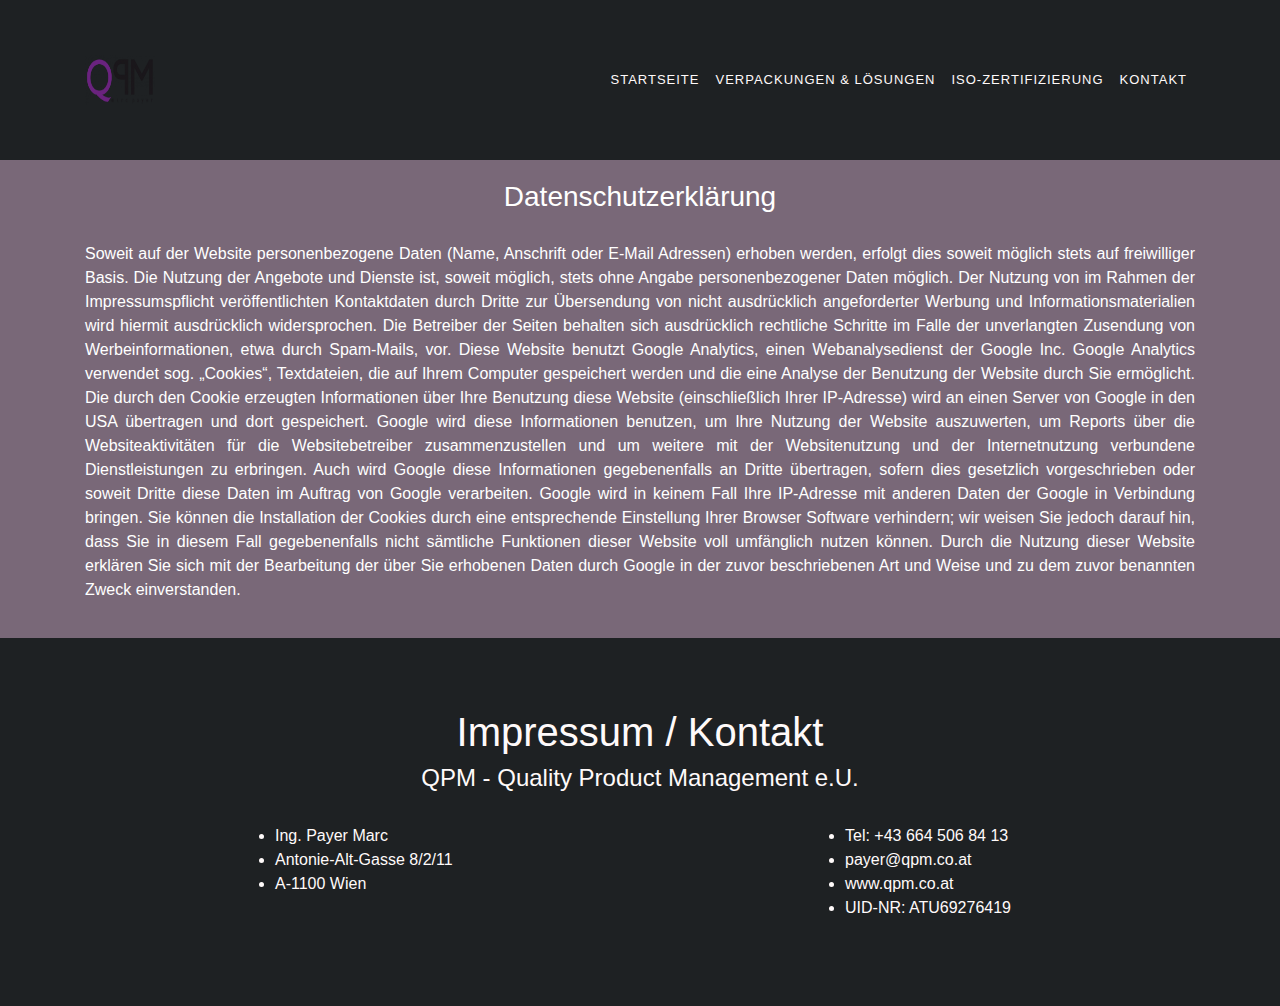
<file: privacy.html>
<!DOCTYPE html>
<html>
<head>
	<title>QPM</title>

	<meta name="viewport" content="width=device-width, initial-scale=1.0">
  <link rel="stylesheet" type="text/css" href="style.css">

	<link rel="stylesheet" href="https://maxcdn.bootstrapcdn.com/bootstrap/4.5.2/css/bootstrap.min.css">
<link rel="stylesheet" type="text/css" href="style.css">

<!------- font Awesome cdn ----------------------->
<link rel="stylesheet" href="https://cdnjs.cloudflare.com/ajax/libs/font-awesome/5.15.1/css/all.min.css" integrity="sha512-+4zCK9k+qNFUR5X+cKL9EIR+ZOhtIloNl9GIKS57V1MyNsYpYcUrUeQc9vNfzsWfV28IaLL3i96P9sdNyeRssA==" crossorigin="anonymous" />

</head>
<body>
 <main class="main-site">
  <!--================================================ nav area starts =========================-->
  <section class="nav-area">
     <div class="container">
      <nav class="navbar navbar-expand-lg navbar-dark">
       
  <!-- Brand -->
  <a class="navbar-brand" href="#"><img src="imag/dash/logo.png" class="imag-fluid"></a>


  <!-- Toggler/collapsibe Button -->
  <button class="navbar-toggler" type="button" data-toggle="collapse" data-target="#collapsibleNavbar">
    <span class="navbar-toggler-icon"></span>
  </button>

  <!-- Navbar links -->
  <div class="collapse navbar-collapse" id="collapsibleNavbar">
    <ul class="navbar-nav ml-auto text-right">
      <li class="nav-item ">
        <a class="nav-link" href="index.html">Startseite</a>
      </li>
      <li class="nav-item">
        <a class="nav-link" href="packging.html">Verpackungen & Lösungen</a>
      </li>
      <!--<li class="nav-item">
        <a class="nav-link" href="#design">Design / Materialien</a>
      </li>--->
      <li class="nav-item">
        <a class="nav-link" href="Iso.html">ISO-Zertifizierung</a>
      </li>
      <!--<li class="nav-item">
        <a class="nav-link" href="#link">Referenzprojekte</a>

      </li>-->

        <!--<li class="nav-item">
        <a class="nav-link" href="#about">Über</a>

      </li>-->
      <li class="nav-item">
        <a class="nav-link" href="#Kontakt">Kontakt</a>

      </li>
    </ul>
  </div>

</nav>
</div>
</section>

<!--================================================ nav area ends =========================================-->


<!--=================================================== privacy text area starts ==================================-->
<section class="privacy-text-area">
  <div class="container">
    <div class="justify-content-center">
      <h3 class="text-center">Datenschutzerklärung</h3>
    <p>Soweit auf der Website personenbezogene Daten (Name, Anschrift oder E-Mail Adressen) erhoben werden, erfolgt dies soweit möglich stets auf freiwilliger Basis. Die Nutzung der Angebote und Dienste ist, soweit möglich, stets ohne Angabe personenbezogener Daten möglich. Der Nutzung von im Rahmen der Impressumspflicht veröffentlichten Kontaktdaten durch Dritte zur Übersendung von nicht ausdrücklich angeforderter Werbung und Informationsmaterialien wird hiermit ausdrücklich widersprochen. Die Betreiber der Seiten behalten sich ausdrücklich rechtliche Schritte im Falle der unverlangten Zusendung von Werbeinformationen, etwa durch Spam-Mails, vor.

Diese Website benutzt Google Analytics, einen Webanalysedienst der Google Inc. Google Analytics verwendet sog. „Cookies“, Textdateien, die auf Ihrem Computer gespeichert werden und die eine Analyse der Benutzung der Website durch Sie ermöglicht. Die durch den Cookie erzeugten Informationen über Ihre Benutzung diese Website (einschließlich Ihrer IP-Adresse) wird an einen Server von Google in den USA übertragen und dort gespeichert. Google wird diese Informationen benutzen, um Ihre Nutzung der Website auszuwerten, um Reports über die Websiteaktivitäten für die Websitebetreiber zusammenzustellen und um weitere mit der Websitenutzung und der Internetnutzung verbundene Dienstleistungen zu erbringen. Auch wird Google diese Informationen gegebenenfalls an Dritte übertragen, sofern dies gesetzlich vorgeschrieben oder soweit Dritte diese Daten im Auftrag von Google verarbeiten. Google wird in keinem Fall Ihre IP-Adresse mit anderen Daten der Google in Verbindung bringen. Sie können die Installation der Cookies durch eine entsprechende Einstellung Ihrer Browser Software verhindern; wir weisen Sie jedoch darauf hin, dass Sie in diesem Fall gegebenenfalls nicht sämtliche Funktionen dieser Website voll umfänglich nutzen können. Durch die Nutzung dieser Website erklären Sie sich mit der Bearbeitung der über Sie erhobenen Daten durch Google in der zuvor beschriebenen Art und Weise und zu dem zuvor benannten Zweck einverstanden.</p>
  </div>  
  </div>
  
</section>


<!--=================================================== privacy text area starts ==================================-->
      
  


  <!--======================================footer area starts ======================================-->
   <footer class="footer-area" id="Kontakt">
    <div class="container">
      <div class="justify-content-center pb-4">
        <h1 class="text-center">Impressum / Kontakt</h1>
        <h4 class="text-center">QPM - Quality Product Management e.U.</h4>
      </div>

      <div class="row">
        <div class="col-sm-4 col-md-4 col-lg-4 offset-2">
          <ul>
            <li>
              Ing. Payer Marc
            </li>
            <li>
              Antonie-Alt-Gasse 8/2/11
            </li>
            <li>
              A-1100 Wien
            </li>
          </ul>
          
        </div>

        <div class="col-sm-4 col-md-4 col-lg-4 offset-2">
          <ul>
            <li>
              Tel: +43 664 506 84 13
            </li>
            <li>
              <a href="">payer@qpm.co.at</a>
            </li>
            <li>
              <a href="https://www.qpm.co.at/">www.qpm.co.at</a>
            </li>
            <li>
              <p>UID-NR: ATU69276419</p>
            </li>
          </ul>
          
        </div>
        
      </div> 
    </div>
     
   </footer>

   <!--======================================footer area ends ======================================-->


   
 </main>

 











<!-- jQuery library -->
<script src="https://ajax.googleapis.com/ajax/libs/jquery/3.5.1/jquery.min.js"></script>

<!-- Popper JS -->
<script src="https://cdnjs.cloudflare.com/ajax/libs/popper.js/1.16.0/umd/popper.min.js"></script>

<!-- Latest compiled JavaScript -->
<script src="https://maxcdn.bootstrapcdn.com/bootstrap/4.5.2/js/bootstrap.min.js"></script>

</body>

</html>
</file>
<file: style.css>
@import url(variable.css);


html
{
  scroll-behavior: smooth;
}
*
{
  padding: 0;
  margin: 0;
}

body
{
  font-family: Helvetica, Sans-Serif;
  
}

.main-site
{
  position: relative;
}

/*---------------- ------------------nav area starts-------- -------------------*/


.navbar-brand img
{
  width: 70px;
  height: 50px;
}

.nav-area
{
   width: 100%;
   background:#1E2123;
    position: relative;  
}


.nav-area nav 
{ 
  padding: 50px 0px; 
}



.nav-area nav ul li
{ 
 text-transform: uppercase;
 font-size: 13px;
 line-height: 20px;
 //font-weight: bold;
 //margin: auto;
}




.nav-area nav a
{
  color:#fffafa !important;
  letter-spacing: 1px;
}

.nav-area nav a:hover
{
  
  letter-spacing: 1px;
  color:#e32b2b !important;
  transition: 1s ease;
}

.nav-area nav .active a
{
  color:#e32b2b !important;
}


/*---------------- ------------------nav area ends-------- -------------------*/


/*---------------- ------------------header area starts-------- -------------------*/
.header-area
{
  
  position: relative;
   width: 100%;
   //padding: 200px 200px 100px 200px;
  background-image: url('imag/dash/dash3.jpeg');
  height: 66vh;
  background-repeat: no-repeat;
  background-size: cover;
  background-position: center center;
  background-attachment:fixed;
  
}



.button
{
  width: 130px;
  height: 50px;
  //padding:.8rem 2.2rem;
  font:normal 500 16px/20px Helvetica, Sans-Serif;
  position: relative;
  border:3px solid transparent;
  border-radius: 4px; 
}

.site-button a
{
  text-decoration: none;
  color: black;
}

.button.primary-button
{
  background: var(--gradient-color);
  background-clip: padding-box;
  color:whitesmoke;
  transition: background .6s ease;
  box-shadow: var(--box-shadow);
}

.button.primary-button:hover
{
    background: whitesmoke;
    background-clip: padding-box;
    color:black;
}


.button.primary-button::after,
.button.secondary-button::after
{
  position: absolute;
  top:-2px;
  left:-2px;
  bottom: -2px; 
  right: -2px;
  background: var(--gradient-color);
  content:'';
  z-index: -1;
  border-radius: 4px;
}

.button.secondary-button
{
  background: white;
  background-clip: padding-box;
  transition: background .6s ease;

}

.button.secondary-button:hover
{ 
  background:var(--gradient-color);
  color: whitesmoke;
    //box-shadow: var(--box-shadow);
}

.btn-first
{
  width: 100%;
  position: absolute;
  top:90% ;
  left: 50%;
  transform: translate(-50%,-50%);
  justify-content: center;
}





/*-----------------------------------packging page starts --------------------------*/
/*---------------- ------------------design area starts-------- -------------------*/

.packeging-header-area
{

    position: relative;
   width: 100%;
  background-image: url('imag/New folder/8.jpg');
  height: 66vh;
  background-repeat: no-repeat;
  background-size: cover;
  background-position: center center;
  background-attachment:fixed;

}
.design-area
{
  width: 100%;
  padding: 100px 0px;
  background-color: #1E2123;
}

.design-area h1 , p
{
  color: #fffafa;
}

.design-area h3
{
  color: #fffafa;
  overflow: hidden;
}

.text-area p
{
  text-align: justify;
}

.design-area .imag-area
{
  margin: 0px 20px;
}

.design-area .imag-area img
{
  height: 200px;
  width: 100%;
}

.bottom-text
{
  padding: 50px 10px 0px 10px;
  
}

.bottom-text p
{
  text-align: justify;

}

.design-area .imag-area img
{
  width: 100%;
  height: 300px;
}


/*---------------- ------------------design area ends -------------------------*/

/*---------------------------------crousel area starts --------------------------*/

.crousel-area
{
  position: relative;
   width: 100%;
   padding: 100px 0px;
   background-color: #71697a;
}

.crousel-area h1 ,p
{
  color: #fffafa;
}


.crousel-area img
{
  width: 100%;
  height:200px; 
}

.controls-top
{
position: absolute;
bottom: 0;
left: 50%;
transform: translate(-50%,-50%);
  //justify-content: center;
  
}

.controls-top a
{
  margin:0px 40px ;
  font-size: 50px;

}



/*---------------------------------crousel area ends ---------------------------*/

/*---------------------------------- packging page end --------------------------*/

/*----------------------------------iso pages starts -----------------------------*/

.iso-header-area
{
  position: relative;
   width: 100%;
  background-image: url('imag/certification/1.jpg');
  height: 66vh;
  background-repeat: no-repeat;
  background-position: center center;
  background-size: cover;
  background-attachment:fixed;
}

.iso-text-area
{
  background-color: #7F7F7F;
  width: 100%;
  padding: 100px 0px;
}

.iso-text-area p
{
  color: #F6F5F3;
  justify-content: center;
  text-align: justify;
}

//.iso-text-area h3
{
  color: #F6F5F3;
  justify-content: center;
  text-align: justify;
}
/*----------------------------- iso certification area strats ------------------------*/


.iso-certification-area
{
  background-color: #01396C;
  padding: 150px 0px;
  position: relative;
}

.iso-certification-area .img-area
{

  position: absolute;
  top:9%;
  left:50%;
  transform: translate(-50%,-50%);
  justify-content: center;
  text-align: center;
}

.iso-certification-area .img-area img
{
  width: 100px;
  height: 100px;
 
}


.iso-certification-area .iso-col
{
  padding: 20px 20px;
  border: 3px solid #000205;
  border-radius: 10px;
}


.iso-certification-area .iso-col p
{
  font-size: 20px;
  //font-weight: bold;
  font-family: Helvetica, Sans-Serif;
}





/*----------------------------- iso certification area ends ------------------------*/

 
/*----------------------------- iso list area starts ------------------------*/

.iso-list-area
{
  background-color: #7F7F7F;
  //background-color:#01396C;;
  width: 100%;
  //height: 100%;
  padding: 100px 0px 0px 0px;
}





.iso-list-area .iso-list ul
{
  margin-left: 50px;
}




.iso-list-area .row-area
{
  margin-top: 30px;
  background-color: #FFFFFF;
  padding: 30px 0px; 
}

.iso-list-area .row-area h5
{
  font-weight: bold;
}

.iso-list-area .row-area .fa-check
{
  color: #F0EAE2;
  padding:20px 20px;
  border: 2px solid #F0EAE2;
  border-radius: 100%;
}

.iso-list-area .row-area .fa-check:hover
{
  color: #F0EAE2;
  padding:20px 20px;
  border: 2px solid #F0EAE2;
  border-radius: 100%;
}




/*----------------------------- iso list area ends ------------------------*/




/*----------------------------- iso carousel area starts ------------------------*/

.iso-crousel-area
{
  position: relative;
  background-color: #666666;
  padding: 100px 0px;

}

.iso-crousel-area img
{
  width: 100%;
  height:200px; 
}

.iso-crousel-area .controls-top
{
position: absolute;
bottom: 0;
left: 50%;
transform: translate(-50%,-50%);
  //justify-content: center;  
}

.iso-crousel-area .controls-top a
{
  margin:0px 40px ;
  font-size: 50px;

}

/*----------------------------- iso carousel area ends ------------------------*/




.last-text-area
{

  background-color: #01396C;
  width: 100%;
  padding: 50px 0px;

}


.last-text-area p
{
  font-size: 20px;
}




/*----------------------------------iso page ends -----------------------------*/


/*----------------------------------- About me area starts-----------------------*/
.about-me-area
{
  width: 100%;
  padding: 100px 0px;
  background-color: #d9d2b6;

}

.about-me-area h1,h3, h4
{

  font-family: Helvetica, Sans-Serif;
  color:#0a0908;
}
.about-me-area p
{
  font-family: Helvetica, Sans-Serif;
  color:#0a0908;
  text-align: justify;
}

.about-me-area .imag-area img
{
  width: 100%;
  height: 300px;
}
.about-me-area .row
{
  justify-content: center;
}



.about-me-area .row .col-area
{
  background-color: #ffffff;
}
 

 .about-me-area .about-me-area-link
 {
  margin: 50px 0px 20px 0px;
 }

 .about-me-area .about-me-area-link2
 {
  margin: 97px 0px 20px 0px;
 }

.about-me-area .about-me-area-link a
{
 
 padding: 10px 30px;
 color: #0a0908;
 text-decoration: none;
 //border: 1px solid #0a0908;
 border-radius: 3px;
 
}
.about-me-area .about-me-area-link2 a
{
 
 padding: 10px 30px;
 color: #0a0908;
 text-decoration: none;
 //border: 1px solid #0a0908;
 border-radius: 3px;
 
}


.about-me-area .about-me-area-link a:hover
{
  background-color: #eae0d5;
  transition: .7s ease;
}

.about-me-area .about-me-area-link2 a:hover
{
  background-color: #eae0d5;
  transition: .7s ease;
}

/*----------------------------------- About me area ends -----------------------*/

.link-area
{
  background-color: #71697a;
  //background-color:;
  padding: 100px 0px;
}

.link-area-heading
{
  padding-bottom: 20px;
}

.link-area-heading h1,p
{
  color:#fffafa;
}


.link-area ul
{
  align-items: center;
  margin-left: auto;
  margin-right: auto;
}

.link-area ul li,a
{
  color:#fffafa; 
}





/*---------------- ------------------link area ends -------- -------------------*/






/*----------------------------------- about area starts ---------------------------*/
.about-area
{
  width: 100%;
  padding: 100px 0px;
  background-color:#d9d2b6;
}

.about-me-area .row 
{
  //position: absolute;
  justify-content: center;
}

.about-area-text p
{
  text-align: justify;
  color:#5e503f;
}
 
 //.about-area .col-area
{
   
   margin: 20px 0px;
}
.about-area img
{
 
   height: 400px; 
  width: auto;
  //max-width: 100%; 
  //height: auto;
  
}

.about-area-heading h1
{
  color:#5e503f;

}

.about-area-heading h4
{
  color:#5e503f;

}

/*---------------- ------------------about area ends -------- -------------------*/

/*----------------------------------- contact area starts -----------------------*/



.Contact-area
{
  
  background-color: #71697a;
}

.Contact-area-heading h2
{
  padding: 3rem 0rem 0rem 0rem;
  font-weight: 500;
  font-size: 50px;
  font-family: Helvetica, Sans-Serif;

}

.Contact-area .row-area 
{
  display: flex;
  justify-content: center;
  padding: 5rem 3rem;
}

.Contact-area .row-area label
{
  font-family: Helvetica, Sans-Serif;
}


.Contact-area .row-area .form-control
{
  width: 100%;
  background:none;
  box-shadow: none;
  border: none;
  border-bottom: 1px solid #fff;
  border-radius: 0;
  outline: none;
  padding: 10px 0px;
  font-size:20px;
  font-weight: 300px;
  color:#fff;
  font-family: Helvetica, Sans-Serif;
}

.Contact-area .row-area input::placeholder
{
  color:#fff;
  //color:#79687;
  font-size: 15px;
}

.Contact-area .btn-area
{
  color: black;
  font-family: Helvetica, Sans-Serif;
  margin-top: 10px;
  padding: 10px 30px;
  border-radius: 20px;
  outline: none;
  border: 0;
}

/*-------------------------------------contact area starts ------------------------*/



/*---------------- ------------------footer area start -------- -------------------*/
 .footer-area
{
  width: 100%;
  padding: 70px 0px;
  background-color: #1E2123;
}

.footer-area h1,h4
{
  color: #fffafa;
}

.footer-area ul li
{
  color: #fffafa;
}

/*---------------- ------------------footer area ends -------- -------------------*/








/*---------------- ------------------piracy area strats -------- -------------------*/
.piracy-area
{
  width: 100%;
  padding: 20px;
  background-color: #666666;
}

.piracy-area a
{
  color: #000;
  display: flex;
  position: relative;
  justify-content: center;
  text-align: center;
}

/*---------------- ------------------piracy area ends -------- -------------------*/



/*---------------- ------------------piracy-text area starts -------- -------------------*/

.privacy-text-area
{
  background-color: #796878;
  padding: 20px 20px;

}

.privacy-text-area h3
{
  color: white;
  padding-bottom: 20px;
}
.privacy-text-area p
{
  text-align: justify;
  color: white;
}


/*---------------- ------------------piracy-text area ends -------- -------------------*/

























@media only screen and (min-width: 768px)
{
.iso-list-area .iso-list
{
  background-color: #FFFFFF;

  height: 100%;
  padding: 50px 10px;
  //border-radius: 10px;
}
}




@media only screen and (max-width: 768px)
{

.about-me-area .row 
{
  //position: absolute;
  justify-content: center;
}
 
.about-me-area .row .col-area
{
  margin: 20px 30px;
}

.design-area .imag-area img
{
  height:auto;
  width: 100%;
}

.design-area .col-sm-12
{
  margin-top:20px; 
}

.about-area img
{
 
   height: 400px; 
  width: 100%;
  //max-width: 100%; 
  //height: auto;
  
}

.crousel-area img 
{
  width: 100%;
  height: auto;
}


.iso-certification-area .img-area
{

  position: absolute;
  top:5%;
  left:50%;
  transform: translate(-50%,-50%);
  justify-content: center;
  text-align: center;
}


.iso-certification-area .iso-col
{
  margin-top: 20px;
}

.iso-list-area .iso-list
{
   margin-top: 20px;
}


.iso-list-area .iso-list
{
  background-color: #FFFFFF;

  //height: 100%;
  padding: 50px 10px;
  //border-radius: 10px;
}


//.iso-list-area .row-area .col-sm-12
{
  margin: 0px 20px;
}

.iso-list-area .row1
{
  position: relative;
  justify-content: center;
}

}









/*------------------------- second media query----------------*/

@media only screen and (max-width: 991px)
{
  .header-area
{
   width: 100%;
  //padding: 320px 0px;
  background-image: url('imag/dash/dash.jpg');
  height: 66vh;
  background-repeat: no-repeat;
  background-position: center center;
  background-size: 100% 100%;
  background-attachment:scroll;
}

.iso-header-area
{
  position: relative;
   width: 100%;
  background-image: url('imag/certification/1.jpg');
  height: 66vh;
  background-repeat: no-repeat;
  background-position: center center;
  background-size: cover;
  background-attachment:scroll;
}

.packeging-header-area
{

    position: relative;
   width: 100%;
  background-image: url('imag/New folder/8.jpg');
  height: 66vh;
  background-repeat: no-repeat;
  background-size: cover;
  background-position: center center;
  background-attachment:scroll;

}

.site-button
{
  width: 100%;
}

.site-banner .col-area .site-button .btn-first
  {
    width: 100%;
    position: relative;
    display: flex;
    justify-content: center;
  }

    .site-banner .col-area .site-button button
  {
    //text-align: center;
    
    //justify-content: center;
    margin-top: 10px;
    width: 50%;
  }

.nav-area
{
  background-color: #1E2123;
  position: unset;
}
.nav-area nav .active a
{
  color:#fffafa !important;
}

.nav-area nav ul
{
  margin-top: 20px;
}

.nav-area nav ul li
{ 
 text-transform: uppercase;
 font-size: 15px;
 line-height: 20px;
 //font-weight: bold;
 //margin: auto;
 border: none;
 border-bottom: .5px solid #202426;
 padding: 5px 0px;
}

.nav-area nav ul li:hover
{ 
  background-color: #212527;
 text-transform: uppercase;
 font-size: 15px;
 line-height: 20px;
 //font-weight: bold;
 //margin: auto;
 //border: none;
}

.nav-area nav a:hover
{
  color:#fffafa !important;
  letter-spacing: 1px;
  transition: 1s ease;
}

.link-area .row ul
{
  margin-left: 50px;
}


.about-area .col-area
{
  margin-top: 20px;
}
}
</file>
